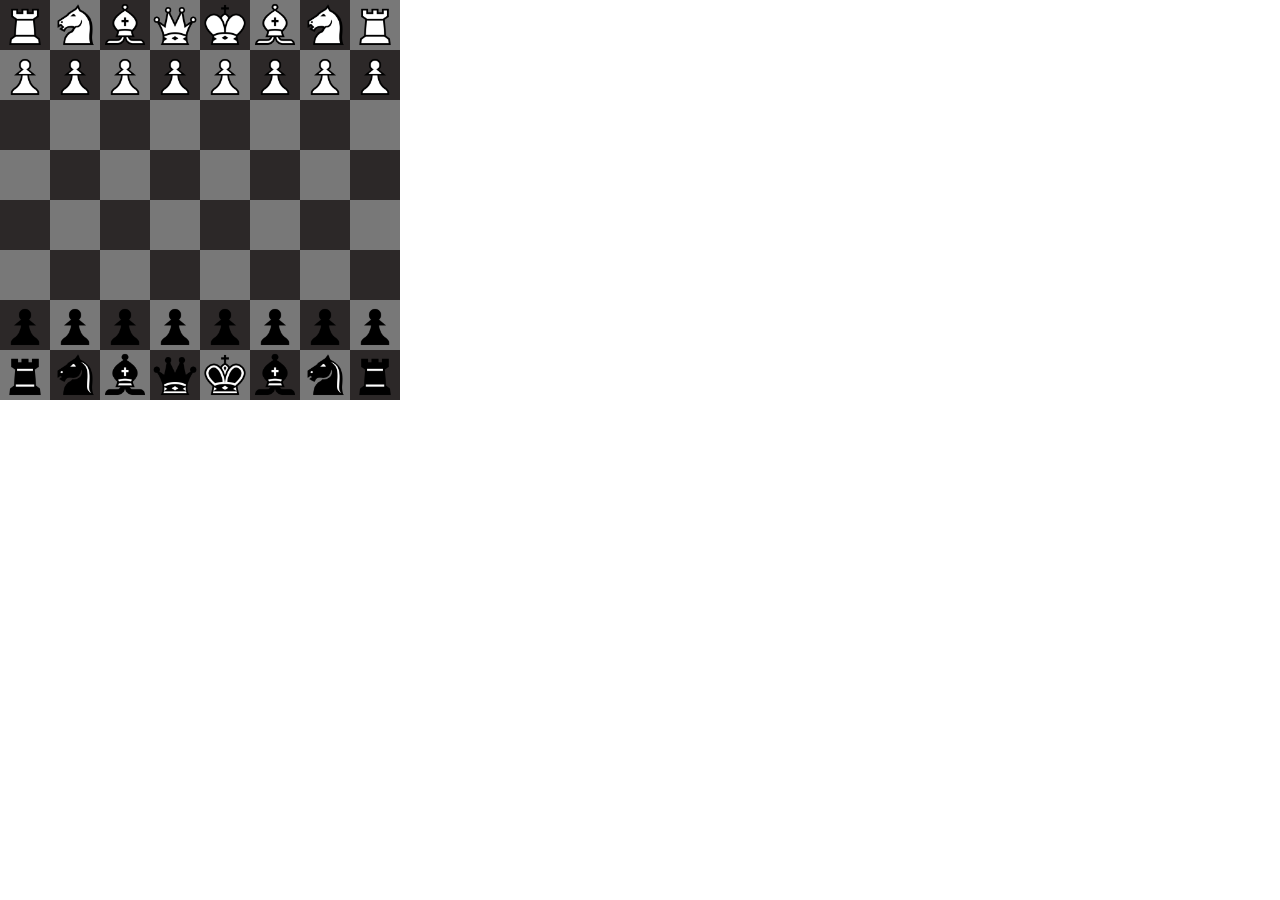
<file: index.html>
<!DOCTYPE html>
<html>
<head>
<style type="text/css">
	img{width:50px; display: block;position: absolute;top:0;left: 0;}
	div{position: absolute; width: 50px; height: 50px;}
	.highlight{background-color: red !important;}
	#G4{background-color: red;}
</style>
</head>
<body>
	<div id ='table'>
	</div>
<script type="text/javascript">
/* very global */
test = () => alert('test');
print = (x) => console.log(x);
changeMove = () => {
	nowMoves = !nowMoves; 
	removeHighlights(); 
	if((enPassantData[2]=='w' && nowMoves == 0)||(enPassantData[2]=='b' && nowMoves == 1)){
		enPassantData = [];
	}
}
var nowMoves = 0; // 0 == white, 1 == black
var activeFigure = {};
var enPassantData = [];
var graveyard = [];
	
function getColumnNumber(value){
	var columns = {'A':1, 'B':2, 'C':3, 'D':4, 'E':5, 'F':6, 'G':7, 'H':8};
	if (value == +value){
		for(var key in columns){
			if(columns[key] == value){
				return key;
			}
		}
	} else{
		return columns[value];
	}
}
/* proto */
function Chessman(type, color, column, row){
	this.chessType = type;
	this.chessColor = color;
	this.chessColumn = column;
	this.chessRow = row;
	this.imagePath = `Pics/${this.chessType}_${this.chessColor}.png`;
	if(this.chessType == 'pawn' || this.chessType =='king' || this.chessType == 'rook'){
		this.isFirstMove = true;
	}
}
Chessman.prototype.create = function(){
	var colN = getColumnNumber(this.chessColumn); // a=1, c=3 ...
	var pos = this.chessColumn + this.chessRow;
	var image = document.createElement("img");
	image.setAttribute("src", this.imagePath);
	image.setAttribute("alt", this.chessType+'_'+this.chessColor);
	image.addEventListener("click", chessClick.bind(this), false);
	// image.addEventListener("mouseover", hlMe.bind(this), false);
	document.getElementById(pos).appendChild(image);
}
function hlMe(){
	if(nowMoves && this.chessColor == 'b' || !nowMoves && this.chessColor == 'w'){
		var div = document.getElementById(this.chessColumn+this.chessRow)
		div.style.backgroundColor = 'black';
	}
}
/* onload */
function createBoard(){
	var fields = [];
	var letters = ['A', 'B', 'C', 'D', 'E', 'F', 'G', 'H'];
	for(var i=1; i<=8; i++){
		for(var j=0; j<8; j++){
			var f = letters[j]+i;
			fields.push(f);
		}
	}
	// odd
	for(var i=0; i<4; i++){
		for(j=0; j<4; j++){
			document.body.innerHTML+=
			`<div style="left:${j*100}px; top:${i*100}px; 
			background-color:rgb(44,40,40)";	
			float:left;
			id='${fields[j*2 + i*16]}'></div>`;
			document.body.innerHTML+=
			`<div style="left:${j*100+50}px; top:${i*100}px; 
			background-color:rgb(120,120,120)";
			float:left;
			id='${fields[j*2 + i*16 + 1]}'></div>`;
		}
	}
	// even
	for(var i=0; i<4; i++){
		for(j=0; j<4; j++){
			document.body.innerHTML+=
			`<div style="left:${j*100}px; top:${i*100+50}px; 
			background-color:rgb(120,120,120)";	
			float:left;
			id='${fields[j*2 + i*16 + 8]}'></div>`;
			document.body.innerHTML+=
			`<div style="left:${j*100+50}px; top:${i*100+50}px; 
			background-color:rgb(44,40,40);"
			float:left;
			id='${fields[j*2 + i*16 + 8 + 1]}'></div>`;
		}
	}
}
function startGame(){
	figureTypes=["pawn", "pawn", "pawn", "pawn", "pawn", "pawn", "pawn", "pawn", 
						"rook", "knight", "bishop", "queen", "king", "bishop", "knight", "rook"];
 	figurePos_white=["A2", "B2", "C2", "D2", "E2", "F2", "G2", "H2", 
 							"A1", "B1", "C1", "D1", "E1", "F1", "G1", "H1"];
 	figurePos_black=["A7", "B7", "C7", "D7", "E7", "F7", "G7", "H7", 
 							"A8", "B8", "C8", "D8", "E8", "F8", "G8", "H8"];
	colors=["b", "w"];
	figures=[];
	// white
	for(var i=0; i<figureTypes.length; i++){
 		figures[i]=new Chessman(figureTypes[i], 
 								colors[1], 
 								figurePos_white[i].charAt(0),	// column
 								figurePos_white[i].charAt(1));	// row
 		figures[i].create();
 	}
 	// black
	for(var i=figureTypes.length; i<figureTypes.length*2; i++){
 		figures[i]=new Chessman(figureTypes[i-figureTypes.length], 
 								colors[0], 
 								figurePos_black[i-figureTypes.length].charAt(0),	// column
 								figurePos_black[i-figureTypes.length].charAt(1));	// row
 		figures[i].create();
 	}
 	addEL();
}
function addEL(ids, figure){
	var divs = (document.getElementsByTagName('div'));
	for(var i=1; i<divs.length; i++){
		divs[i].addEventListener('click', moveMe.bind(this, divs[i].id));
	}
}
/* myaso */
function isMyMove(color){
	return ((color == 'w' && nowMoves == 0) || (color == 'b' && nowMoves == 1))
}
function chessClick(){
	var div = document.getElementById(this.chessColumn + this.chessRow);
	// castling
	if(this.chessType == 'rook' && activeFigure.chessType == 'king'){
		 if(this.chessColor == activeFigure.chessColor){
		 	if(this.isFirstMove && activeFigure.isFirstMove){
		 		castling.apply(this);
		 	}
		 }
	}else{
		// everything elses
		if(isMyMove(this.chessColor)){
			removeHighlights();
			activeFigure = this;
		}	 
		if(div.classList.contains('highlight')){
			if(this.chessColor != activeFigure.chessColor){
			//eatFigure(this.chess)
			}
		}else{		
			showMoves.apply(this);
		}
	}
}
function castling(){
	// this == rook
	// act == king
	var kingColN = +getColumnNumber(activeFigure.chessColumn);
	var kingRowN = activeFigure.chessRow;
	var rookColN = +getColumnNumber(this.chessColumn);
	var rookRowN = this.chessRow;
	document.getElementById(this.chessColumn+this.chessRow).innerHTML = null;
	document.getElementById(activeFigure.chessColumn+activeFigure.chessRow).innerHTML = null;
	// rooks on right
	if(rookColN > kingColN){
		this.chessColumn = getColumnNumber(rookColN - 2);
		activeFigure.chessColumn = getColumnNumber(kingColN + 2);
	}// rooks on left
	else if(rookColN < kingColN){
		this.chessColumn = getColumnNumber(rookColN + 3);
		activeFigure.chessColumn = getColumnNumber(kingColN - 2);
	}
	this.isFirstMove = false;
	activeFigure.isFirstMove = false;
	this.create();
	activeFigure.create();
	changeMove();
}
function showMoves(){
	removeHighlights();
	if(isMyMove(this.chessColor)){
		var validMoves = getMovesForFigure.apply(this);
		showHighlights(validMoves);
		activeFigure = this;
	}
}
function showHighlights(ids){
	for(var i=0; i<ids.length; i++){
		var id = ids[i];
		if(document.getElementById(id)){
			if(!document.getElementById(id).classList.contains('highlight')){
				document.getElementById(id).classList.add('highlight');
			}
		}
	}
}
function removeHighlights(){
	var divs = document.getElementsByTagName('div');
	for(var i=1; i<divs.length; i++){
		divs[i].classList = '';
	}
}
function moveMe(sender_id){
	var div = document.getElementById(sender_id);
	if(div.innerHTML == 0 && div.classList.contains('highlight')){
		document.getElementById(activeFigure.chessColumn + activeFigure.chessRow).innerHTML = null;
		// en passant case
		if(activeFigure.chessType == 'pawn'){
			// sender == clicked div (to place own pawn)
			// enPD[] == div where eatable pawn has been placed
			if(Math.abs(activeFigure.chessRow - sender_id[1]) == 2){ 
				// create enpassant data
				enPassantData = [sender_id[0], sender_id[1], activeFigure.chessColor, activeFigure];
			}else if(sender_id[0] == enPassantData[0] && Math.abs(+sender_id[1] - +enPassantData[1]) == 1){
				enPassantData[4] = true;	 // don't replace the figure
				// eat that pawn
				eatFigure(enPassantData[3]);
					activeFigure.chessColumn = sender_id[0];
					activeFigure.chessRow = sender_id[1];
					activeFigure.create();
					changeMove();
					return;
			}
		}


		activeFigure.chessColumn = sender_id[0];
		activeFigure.chessRow = sender_id[1];
		activeFigure.create();
		if(activeFigure.isFirstMove) activeFigure.isFirstMove = false;
		changeMove();
	}
	else if(div.innerHTML != 0 && div.classList.contains('highlight')){
		figures.forEach(f => {
			if(f.chessColumn == div.id[0]){
				if(f.chessRow == div.id[1]){
					if(f.chessColor != activeFigure.chessColor){
						eatFigure(f);
					}
				}
			}
		});
	}
}
function eatFigure(eaten){
	// kill
	var div = document.getElementById(eaten.chessColumn + eaten.chessRow);
	div.innerHTML = null;
	var index = figures.indexOf(eaten);
	figures.splice(index, 1);
	graveyard.push(eaten);
	// replace
	if(!enPassantData[4]){
		document.getElementById(activeFigure.chessColumn + activeFigure.chessRow).innerHTML = null;
		activeFigure.chessColumn = div.id[0];
		activeFigure.chessRow = div.id[1];
		activeFigure.create();
		changeMove();
	}
}
function getMovesForFigure(){
	console.log(this.chessType)
	switch(this.chessType){
		case 'pawn':
			return getMoves_pawn.apply(this);
		case 'rook':
			return getMoves_rook.apply(this);
		case 'knight':
			return getMoves_knight.apply(this);
		case 'bishop':
			return getMoves_bishop.apply(this);
		case 'queen':
			return getMoves_queen.apply(this);
		case 'king':
			return getMoves_king.apply(this);
	}
}
function getMoves_pawn(){
	var toEat = [];
	var toWalk = [];
	var direction = (this.chessColor == 'w') ? 1 : -1;
	toWalk.push(this.chessColumn + (+this.chessRow + 1*direction));
	if(this.isFirstMove){
		toWalk.push(this.chessColumn + (+this.chessRow + 2*direction));
	}
	var eat1 = +getColumnNumber(this.chessColumn) + 1;
	var eat2 = +getColumnNumber(this.chessColumn) - 1;
	eat1 = getColumnNumber(eat1);
	eat2 = getColumnNumber(eat2);
	eat1 += +this.chessRow + 1 * direction;
	eat2 += +this.chessRow + 1 * direction;
	toEat.push(eat1);
	toEat.push(eat2);
	return filter(toWalk, toEat);

	function filter(walk, eat){
			/*	exists	*/
		for(var i=0; i<walk.length; i++){
			if(!document.getElementById(walk[i])){
				walk.splice(i,1);
				i--;
			}
		}
		for(var i=0; i<eat.length; i++){
			if(!document.getElementById(eat[i])){
				eat.splice(i,1);
				i--;
			}
		}
			/*	free	*/
		if(document.getElementById(walk[0]).childNodes.length != 0){
			walk = [];
		} else if(document.getElementById(walk[1]) && document.getElementById(walk[1]).childNodes.length != 0){
			walk.splice(1, 1);
		}
		for(var i =0; i<eat.length; i++){
			if(document.getElementById(eat[i]).childNodes.length == 0){
				eat.splice(i, 1);
				i--;
			}
		}
			/*	ally	*/
		for(var i=0; i<eat.length; i++){
			let id = eat[i];
				for(var fig of figures){
					if((fig.chessColumn + fig.chessRow == id) && (fig.chessColor == activeFigure.chessColor)){
						eat.splice(i, 1);
						i--;
					}
				}
		}
		var moves = eat.concat(walk);
		// en passant case
		if((enPassantData.length > 0) && enPassantData[2] != activeFigure.chessColor){
			if(enPassantData[1] == activeFigure.chessRow){
				if(Math.abs(+getColumnNumber(enPassantData[0]) - (+getColumnNumber(activeFigure.chessColumn))) === 1) {
					moves.push(enPassantData[0]+(+enPassantData[1]+1*direction));
				}
			}
		}	
		return moves;
	}
}
function getMoves_rook(){
	var allMoves = [];
	var validMoves = [];
	var colN = +getColumnNumber(this.chessColumn);
	var rowN = +this.chessRow;
	var toRight = [];
	for(var i=colN+1; i<=8; i++){
		let id = getColumnNumber(i) + this.chessRow;
		if(isAlly(id)) break;
		if(isEnemy(id)){
			toRight.push(id);
			break;
		}
		toRight.push(id);
	}	
	var toLeft = [];
	for(var i=colN-1; i>=1; i--){
		let id = getColumnNumber(i) + this.chessRow;
		if (isAlly(id)) break;
		if(isEnemy(id)){
			toLeft.push(id);
			break;
		}
		toLeft.push(id);
	}
	var toUp = [];
	for(var i=rowN-1; i>=1; i--){
		let id = this.chessColumn + i;
		if(isAlly(id)) break;
		if(isEnemy(id)){
			toUp.push(id);
			break;
		}
		toUp.push(id);
	}
	var toDown = [];
	for(var i=rowN+1; i<=8; i++){
		let id = this.chessColumn + i;
		if(isAlly(id)) break;
		if(isEnemy(id)){
			toDown.push(id);
			break;
		}
		toDown.push(id);
	}
	validMoves = validMoves.concat(toRight);
	validMoves = validMoves.concat(toLeft);
	validMoves = validMoves.concat(toDown);
	validMoves = validMoves.concat(toUp);
	return validMoves;
}
function getMoves_bishop(){
	var validMoves = [];
	
	// down right
	var colN = +getColumnNumber(this.chessColumn);
	var rowN = +this.chessRow;
	var downRight = [];
	for(var i=0; i<=8; i++){
		colN++; rowN++;
		let id = getColumnNumber(colN);
		id += rowN;
		if(colN < 0 || colN > 8 || rowN < 0 || rowN > 8) break;
		if(isAlly(id)) break;
		if(isEnemy(id)){ downRight.push(id); break;}
		downRight.push(id);
	}
	// down left
	var colN = +getColumnNumber(this.chessColumn);
	var rowN = +this.chessRow;
	var downLeft = [];
	for(var i=0; i<=8; i++){
		colN--; rowN++;
		let id = getColumnNumber(colN);
		id += rowN;
		if(colN < 0 || colN > 8 || rowN < 0 || rowN > 8) break;
		if(isAlly(id)) break;
		if(isEnemy(id)){ downLeft.push(id); break;}
		downLeft.push(id);
	}
	//up right
	var colN = +getColumnNumber(this.chessColumn);
	var rowN = +this.chessRow;
	var upRight = [];
	for(var i=0; i<=8; i++){
		colN++; rowN--;
		let id = getColumnNumber(colN);
		id += rowN;
		if(colN < 0 || colN > 8 || rowN < 0 || rowN > 8) break;
		if(isAlly(id)) break;
		if(isEnemy(id)){ upRight.push(id); break;}
		downLeft.push(id);
	}
	// up left
	var colN = +getColumnNumber(this.chessColumn);
	var rowN = +this.chessRow;
	var upLeft = [];
	for(var i=0; i<=8; i++){
		colN--; rowN--;
		let id = getColumnNumber(colN);
		id += rowN;
		if(colN < 0 || colN > 8 || rowN < 0 || rowN > 8) break;
		if(isAlly(id)) break;
		if(isEnemy(id)){ upLeft.push(id); break;}
		downLeft.push(id);
	}
	validMoves = validMoves.concat(downRight);
	validMoves = validMoves.concat(downLeft);
	validMoves = validMoves.concat(upRight);
	validMoves = validMoves.concat(upLeft);
	return validMoves;
}
function getMoves_knight(){
	var validMoves = [];
	var colN = +getColumnNumber(this.chessColumn);
	var rowN = +this.chessRow;
	var id;
	id = getColumnNumber(colN+2) + (rowN+1);
		if (!isAlly(id)) validMoves.push(id);
	id = getColumnNumber(colN+2) + (rowN-1);
		if (!isAlly(id)) validMoves.push(id);
	id = getColumnNumber(colN-2) + (rowN+1);
		if (!isAlly(id)) validMoves.push(id);
	id = getColumnNumber(colN-2) + (rowN-1);
		if (!isAlly(id)) validMoves.push(id);
	id = getColumnNumber(colN-1) + (rowN+2);
		if (!isAlly(id)) validMoves.push(id);
	id = getColumnNumber(colN-1) + (rowN-2);
		if (!isAlly(id)) validMoves.push(id);
	id = getColumnNumber(colN+2) + (rowN-1);
		if (!isAlly(id)) validMoves.push(id);
	id = getColumnNumber(colN+1) + (rowN+2);
		if (!isAlly(id)) validMoves.push(id);
	id = getColumnNumber(colN+1) + (rowN-2);
		if (!isAlly(id)) validMoves.push(id);
	return validMoves;
}
function getMoves_queen(){
	var validMoves = getMoves_rook.apply(this);
	validMoves = validMoves.concat(getMoves_bishop.apply(this));
	return validMoves;
}
function getMoves_king(){
	var validMoves = [];
	var colN = +getColumnNumber(this.chessColumn);
	var rowN = +this.chessRow;
	var id;
	id = (getColumnNumber(colN) + (rowN+1));
		if (!isAlly(id)) validMoves.push(id);
	id = (getColumnNumber(colN) + (rowN-1));
		if (!isAlly(id)) validMoves.push(id);
	id = (getColumnNumber(colN+1) + (rowN));
		if (!isAlly(id)) validMoves.push(id);
	id = (getColumnNumber(colN-1) + (rowN));
		if (!isAlly(id)) validMoves.push(id);
	id = (getColumnNumber(colN+1) + (rowN+1));
		if (!isAlly(id)) validMoves.push(id);
	id = (getColumnNumber(colN+1) + (rowN-1));
		if (!isAlly(id)) validMoves.push(id);
	id = (getColumnNumber(colN-1) + (rowN+1));
		if (!isAlly(id)) validMoves.push(id);
	id = (getColumnNumber(colN-1) + (rowN-1));
		if (!isAlly(id)) validMoves.push(id);
	return validMoves;
	
}
function isAlly(id){
	for(var i=0; i<figures.length; i++){
		let f = figures[i];
		if(f.chessColumn == id[0] && f.chessRow == id[1]){
			if(f.chessColor == activeFigure.chessColor){
				return 1;
			}
		}
	}
}
function isEnemy(id){
	for(var i=0; i<figures.length; i++){
		let f = figures[i];
		if(f.chessColumn == id[0] && f.chessRow == id[1]){
			if(f.chessColor != activeFigure.chessColor){
				return 1;
			}
		}
	}
}
/*
		TODO:
Pawn:
Move
Eat
	Rook:
		- Move
		Change
Knight:
Move
Bishop:
Move
	King:
		- Move
		Change
Queen:
Move
	Ressurect
	Shah
	Mat
	Castling
	King and Root: [(+2, 0);(-2, 0)] / [(-2, 0); (+3, 0)]
	En passant
	'w': (2a -> 4a) => 'b': (4b -> 3a)
*/
createBoard();
startGame();
</script>
</body>
</html>
</file>
